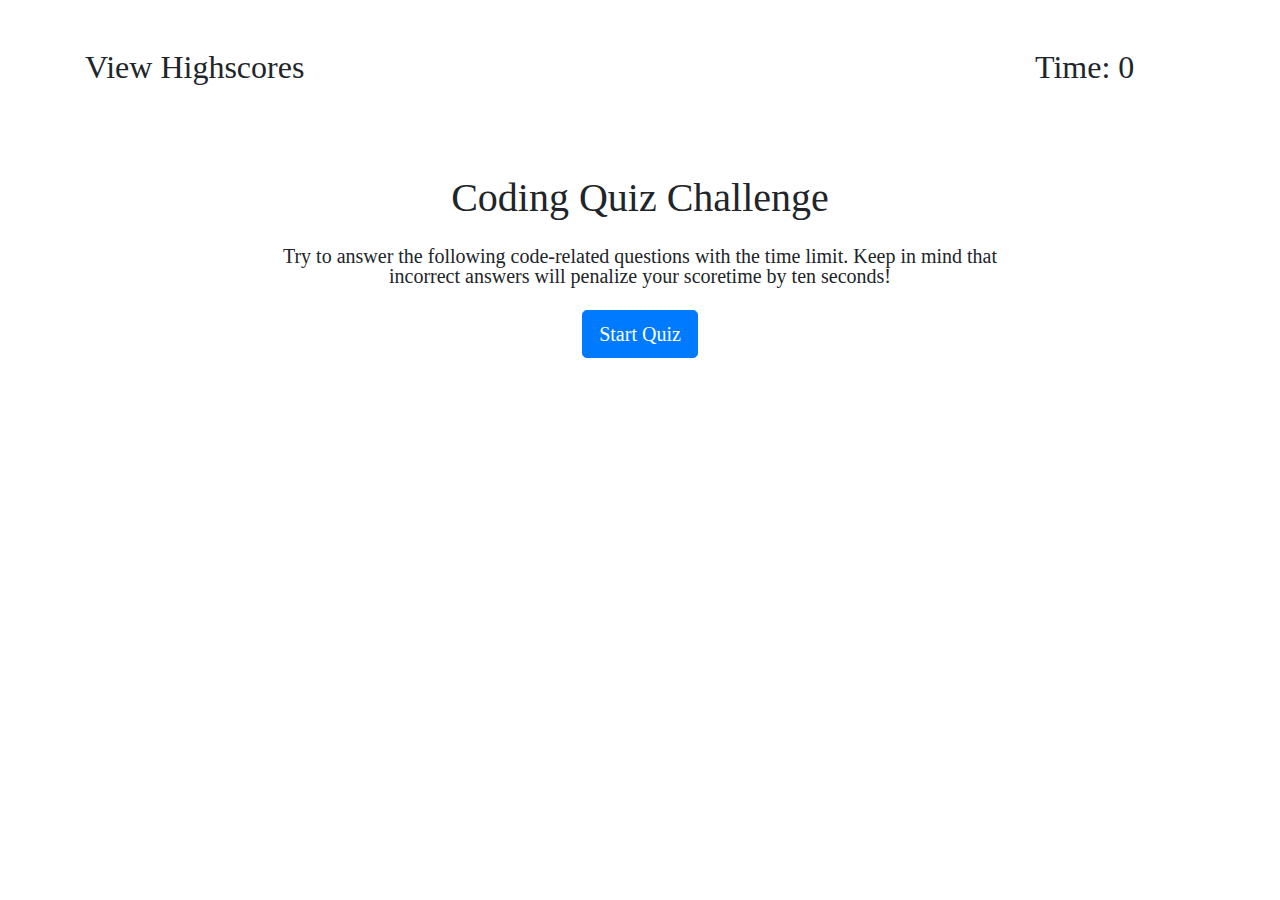
<file: index.html>
<!doctype html>
<html lang="en">

<head>
    <!-- Required meta tags -->
    <meta charset="utf-8">
    <meta name="viewport" content="width=device-width, initial-scale=1, shrink-to-fit=no">

    <!-- CSS -->
    <link rel="stylesheet" href="https://stackpath.bootstrapcdn.com/bootstrap/4.4.1/css/bootstrap.min.css"
        integrity="sha384-Vkoo8x4CGsO3+Hhxv8T/Q5PaXtkKtu6ug5TOeNV6gBiFeWPGFN9MuhOf23Q9Ifjh" crossorigin="anonymous">

    <link rel="stylesheet" type="text/css" href="assets/css/reset.css">

    <link rel="stylesheet" type="text/css" href="assets/css/style.css">

    <title>Code Quiz</title>
</head>

<body>

    <!-- Header -->

    <div class="container mt-5">
        <div class="row">
            <div class="col-md-4 h2" id="viewHScores">View Highscores</div>
            <div class="col-md-2 ml-auto h2">Time: <span id="timer">0</span></div>
        </div>
    </div>

    <!-- end header -->

    <!-- jumbotron -->

    <div class="container mt-3">
        <div class="jumbotron jumbotron-fluid text-center">

            <!-- welcome  -->
            <div class="container" id="welcome">
                <h1 class="h1 mb-4">Coding Quiz Challenge</h1>
                <p class="lead mb-4">Try to answer the following code-related questions with the time limit. Keep in
                    mind
                    that incorrect answers will penalize your scoretime by ten seconds!</p>
                <button type="button" class="btn btn-primary btn-lg" id="startQuiz">Start Quiz</button>

            </div>

            <!-- quiz -->
            <div class="container" id="quiz">
                <h1 class="h1 mb-4" id="question"></h1>
                <div class="container" id="answers">
                    <div class="row">
                        <button type="button" class="btn btn-primary btn-lg btn-block mb-3 text-left" id="0"></button>
                    </div>
                    <div class="row">
                        <button type="button" class="btn btn-primary btn-lg btn-block mb-3 text-left" id="1"></button>
                    </div>
                    <div class="row">
                        <button type="button" class="btn btn-primary btn-lg btn-block mb-3 text-left" id="2"></button>
                    </div>
                    <div class="row">
                        <button type="button" class="btn btn-primary btn-lg btn-block mb-3 text-left" id="3"></button>
                    </div>
                </div>
            </div>

            <!-- input high scores -->
            <div class="container" id="inputScore">
                <h1 class="h1 mb-4">All done!</h1>
                <p class="lead mb-4">Your final score: <span id="score"></span></p>
                <p class="lead mb-4">Enter initials: <input type="text " id="initials"></p>
                <button type="button" class="btn btn-primary btn-lg" id="submitInitials">Submit</button>
            </div>

            <!-- view high scores -->
            <div class="container" id="highScores">
                <h1 class="h1 mb-4 font-weigth-bold">Highscores</h1>
                <div class="container h4 mb-4" id="scores">
                </div>
                <button type="button" class="btn btn-primary btn-lg" id="goBack">Go Back</button>
                <button type="button" class="btn btn-primary btn-lg" id="clearScores">Clear Scores</button>
            </div>


        </div>
    </div>

    <!-- end jumbotron -->


    <!-- JavaScript -->
    <script src="assets/js/questions.js"></script>
    <script src="assets/js/code-quiz.js"></script>
    <!-- jQuery first, then Popper.js, then Bootstrap JS -->
    <script src="https://code.jquery.com/jquery-3.4.1.slim.min.js"
        integrity="sha384-J6qa4849blE2+poT4WnyKhv5vZF5SrPo0iEjwBvKU7imGFAV0wwj1yYfoRSJoZ+n"
        crossorigin="anonymous"></script>
    <script src="https://cdn.jsdelivr.net/npm/popper.js@1.16.0/dist/umd/popper.min.js"
        integrity="sha384-Q6E9RHvbIyZFJoft+2mJbHaEWldlvI9IOYy5n3zV9zzTtmI3UksdQRVvoxMfooAo"
        crossorigin="anonymous"></script>
    <script src="https://stackpath.bootstrapcdn.com/bootstrap/4.4.1/js/bootstrap.min.js"
        integrity="sha384-wfSDF2E50Y2D1uUdj0O3uMBJnjuUD4Ih7YwaYd1iqfktj0Uod8GCExl3Og8ifwB6"
        crossorigin="anonymous"></script>
</body>

</html>
</file>
<file: assets/css/style.css>
#welcome, #quiz, #inputScore, #highScores {
    width: 70%;
}

#quiz, #inputScore, #highScores {
    display: none;
}

.jumbotron {
    background-color: white;
}
</file>
